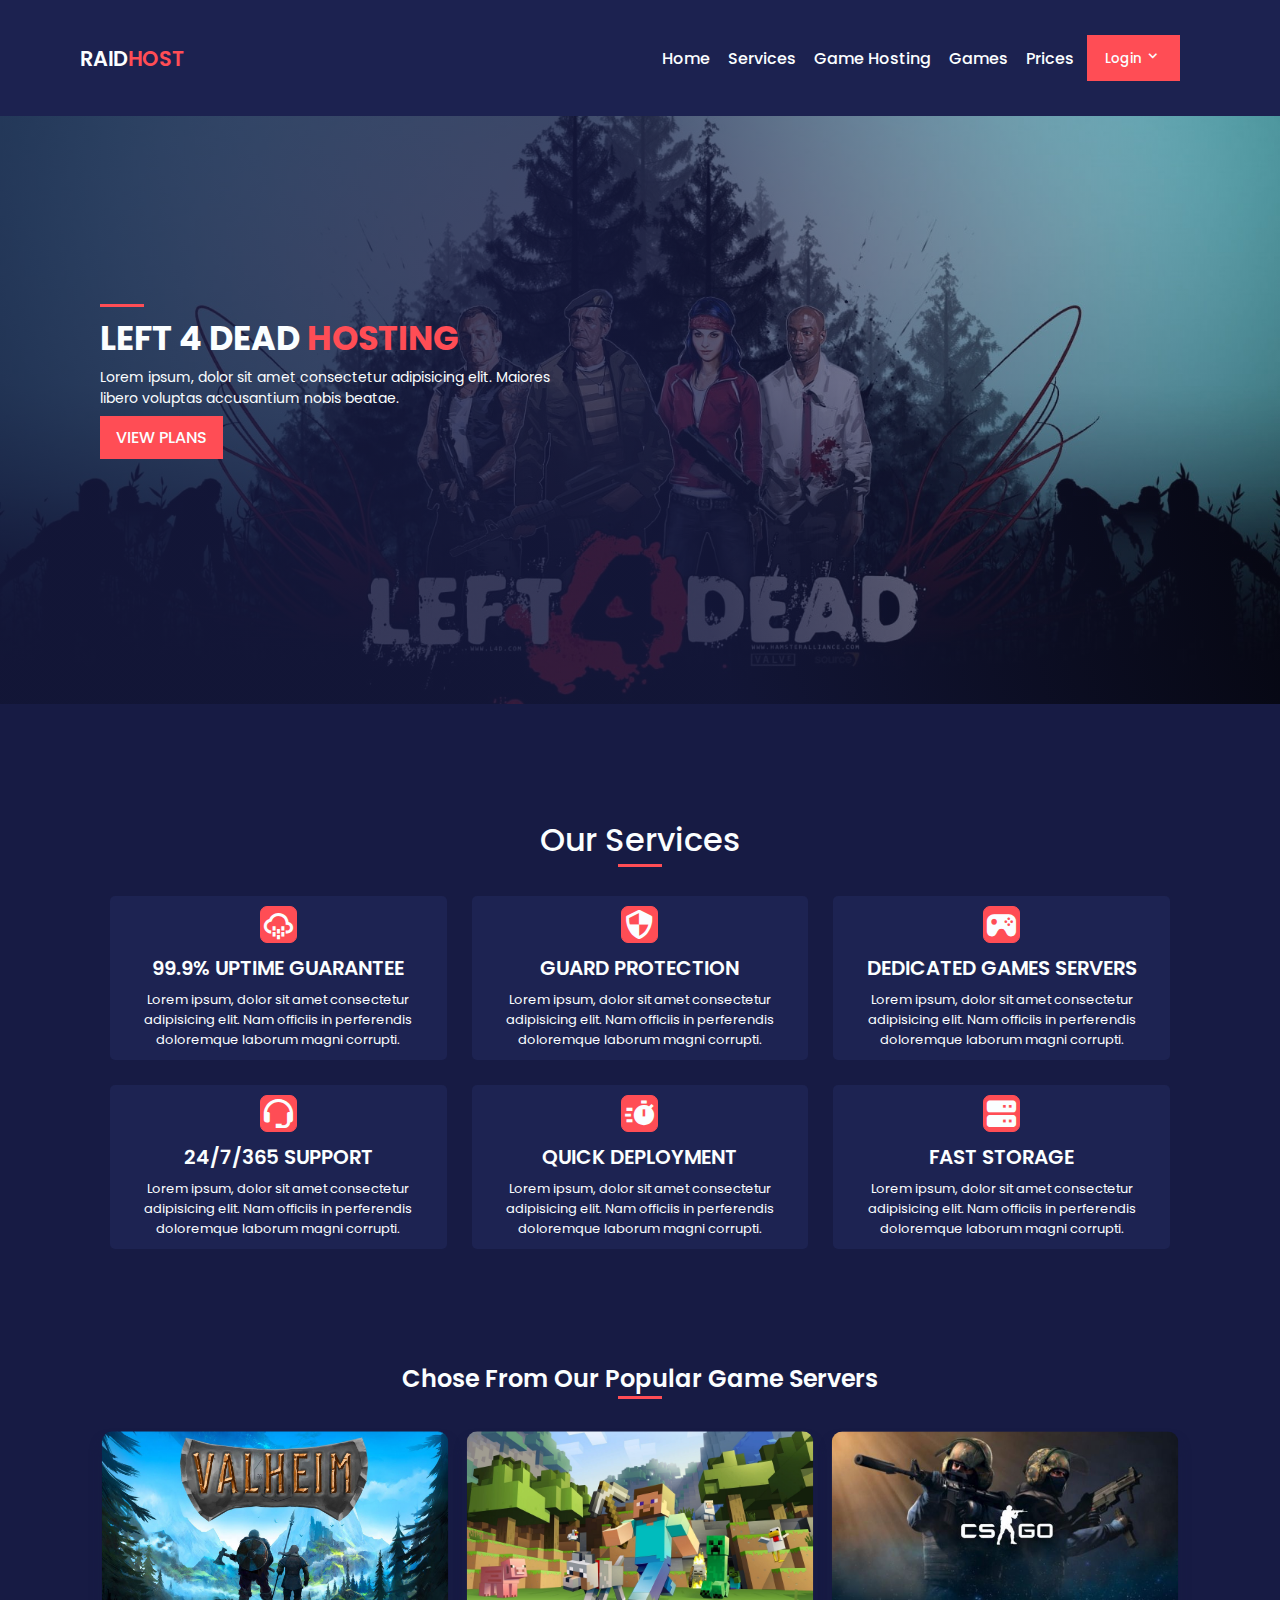
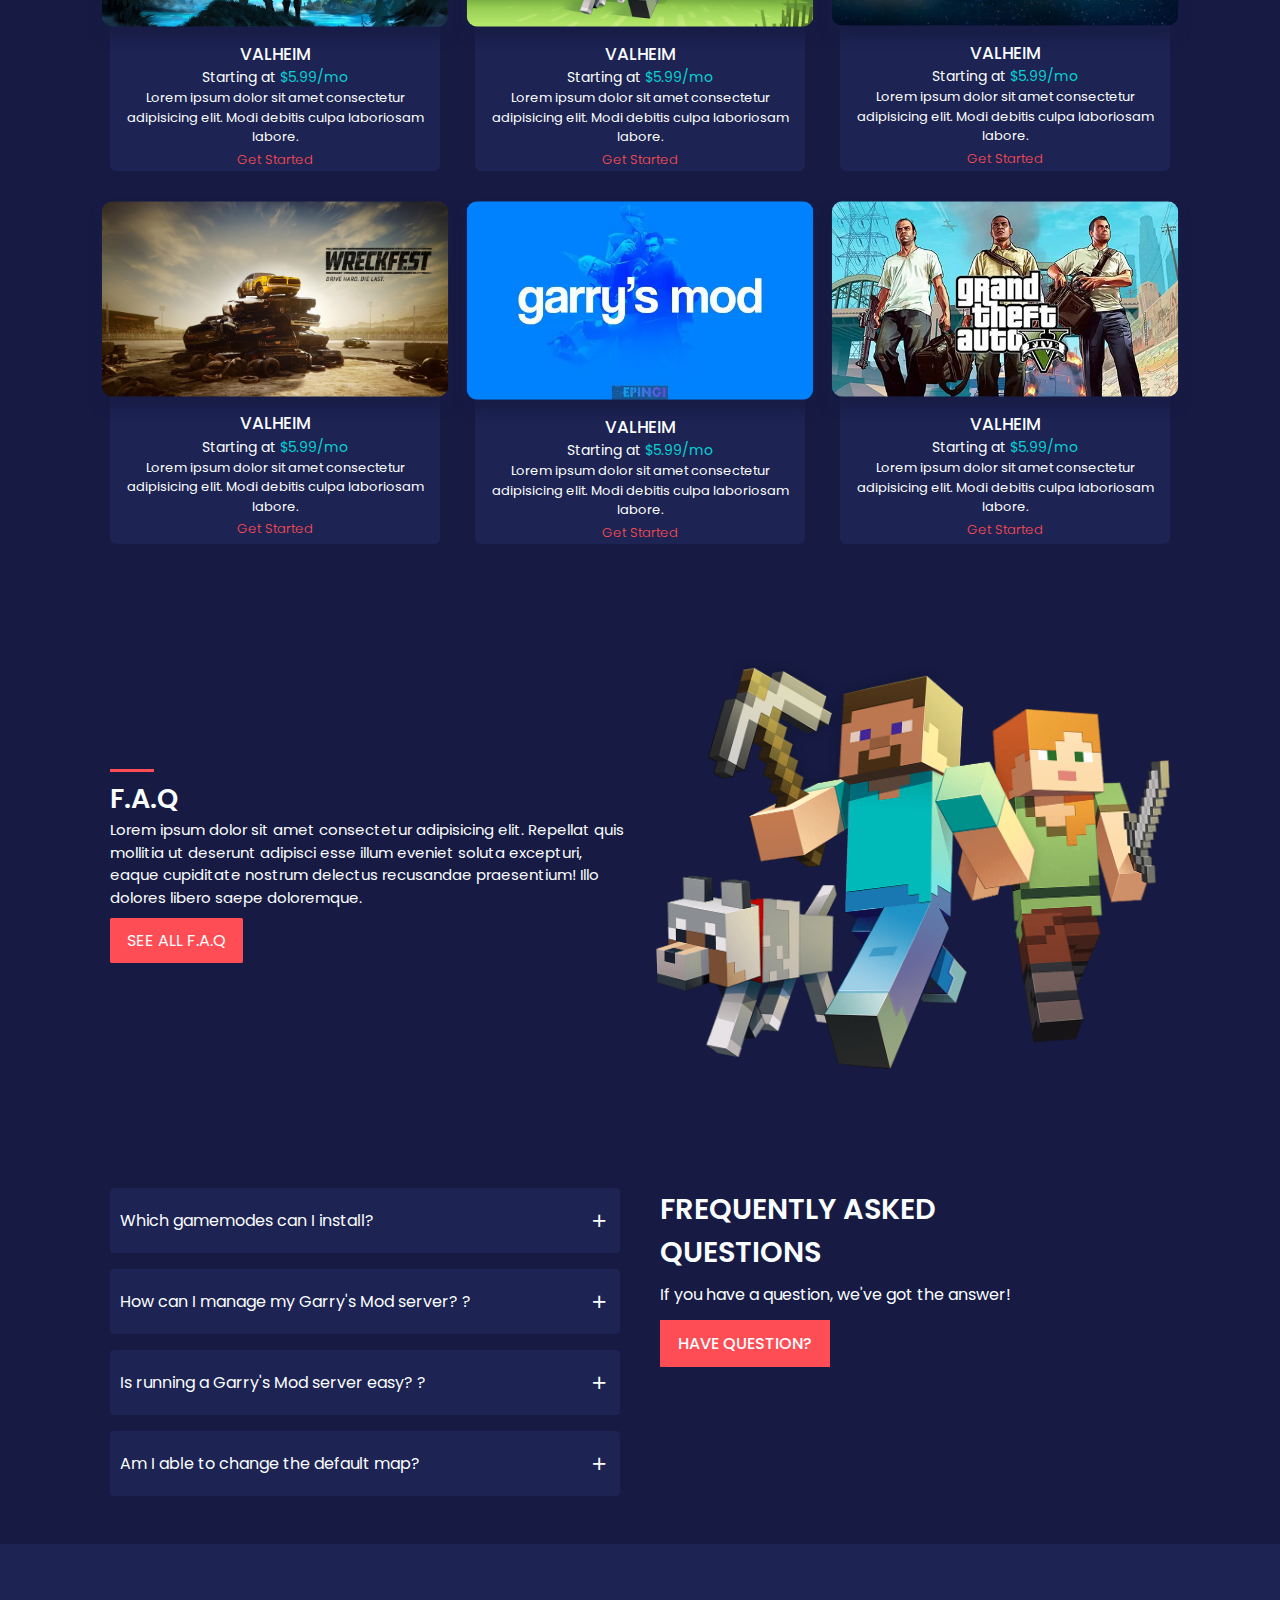
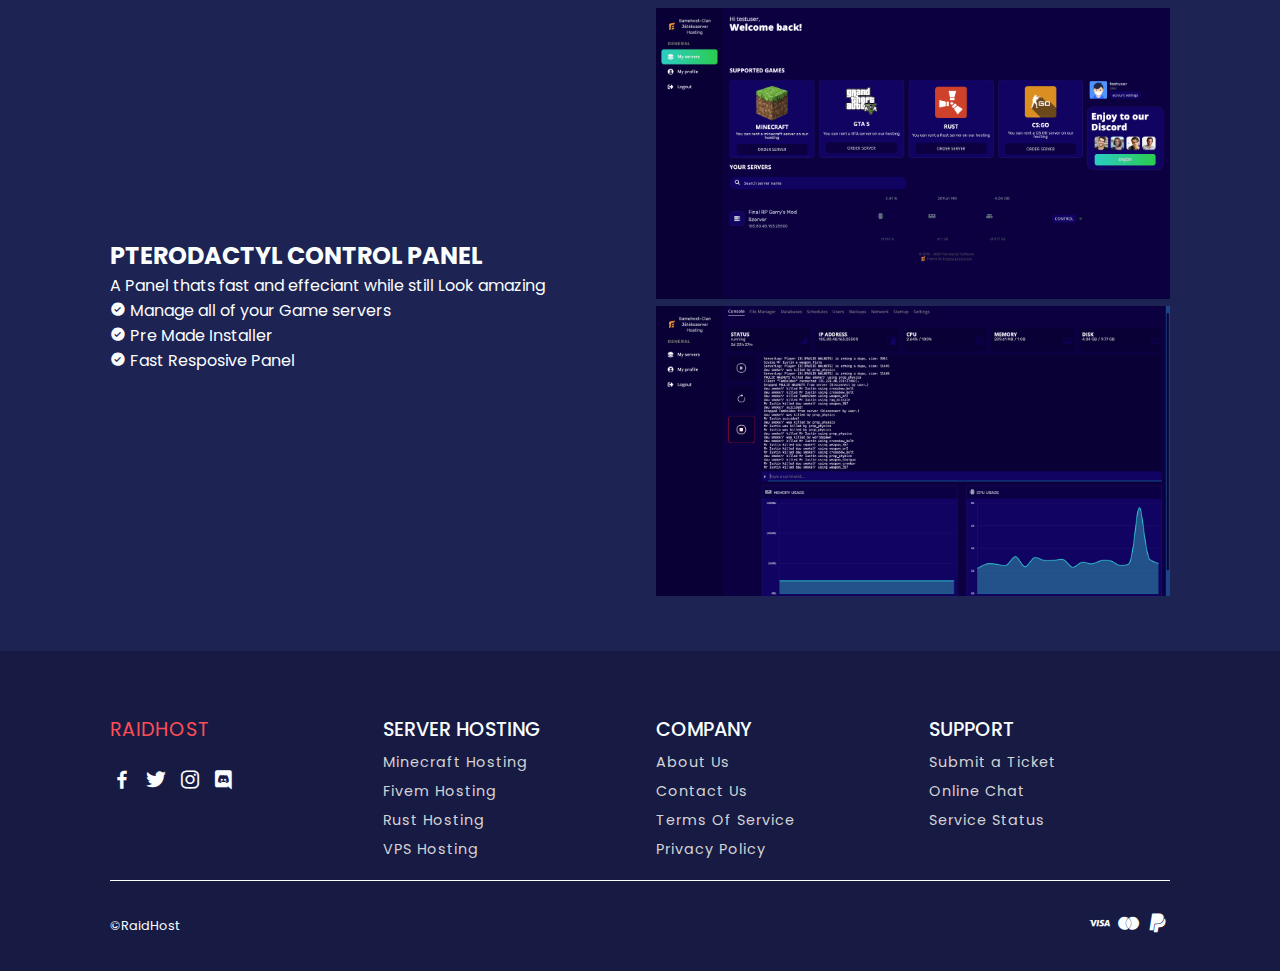
<file: index.html>
<!DOCTYPE html>
<html lang="en">
<head>
    <meta charset="UTF-8">
    <meta name="viewport" content="width=device-width, initial-scale=1.0">
    <title>Game-Center-Project</title>
    <link rel="stylesheet" href="style.css">
    <!--* boxicons -->
    <link href='https://unpkg.com/boxicons@2.1.4/css/boxicons.min.css' rel='stylesheet'>
    <!--* favicon -->
    <link rel="shortcut icon" href="./img yeni proje/fav-icon.png" type="image/x-icon">

</head>
<body>
<!--! Header Area Start -->

<header class="header" id="header">
    <div class="navbar">
        <!--* Logo -->
        <a href="#" class="logo">Raid<span>Host</span></a>
    
    <!--* navlinks -->
    <nav class="navlinks">
        <a href="#home" class="nav-link">Home</a>
        <a href="#services" class="nav-link">Services</a>
        <a href="#games" class="nav-link">Game Hosting</a>
        <a href="#games" class="nav-link">Games</a>
        <a href="prices.html" class="nav-link">Prices</a>

        <!--* login button -->
        <button class="login-btn btn">
            <span>Login</span>
            <i class='bx bx-chevron-down'></i>
        </button>
    </nav>
    <!--* menu icon -->
    <div class="menu-icon">
        <i class='bx bx-menu'></i>
    </div>
</div>
</header>

<!--! Header Area End-->


<!--! Home Section Area Start-->

<!--* Home -->
<section class="home">
    <div class="home-wrapper">
        <img src="./img yeni proje/home-1.jpg" alt="image">
        <div class="home-overlay"></div>
        <div class="home-text container">
            <h1 class="home-title">LEFT 4 DEAD <span>HOSTING</span></h1>
            <p class="home-description">Lorem ipsum, dolor sit amet consectetur adipisicing elit. Maiores libero voluptas accusantium nobis beatae.</p>
            <a href="#" class="btn-1">View Plans</a>
        </div>
    </div>
</section>
<!--! Home Section Area End-->


<!--! Services Section Area Start-->

<section class="services container" id="services">
    <!--* heading -->
    <h2 class="heading">Our Services</h2>
    <div class="services-content">
        <!--* box -->
        <div class="ser-box">
            <i class='bx bx-cloud-drizzle'></i>
            <h2 class="ser-box-title">99.9% UPTIME GUARANTEE</h2>
            <p>Lorem ipsum, dolor sit amet consectetur adipisicing elit. Nam officiis in perferendis doloremque laborum magni corrupti.</p>
        </div>
         <!--* box -->
         <div class="ser-box">
            <i class='bx bx-shield-quarter'></i>
            <h2 class="ser-box-title">GUARD PROTECTION</h2>
            <p>Lorem ipsum, dolor sit amet consectetur adipisicing elit. Nam officiis in perferendis doloremque laborum magni corrupti.</p>
        </div>
         <!--* box -->
         <div class="ser-box">
            <i class='bx bxs-joystick'></i>
            <h2 class="ser-box-title">DEDICATED GAMES SERVERS</h2>
            <p>Lorem ipsum, dolor sit amet consectetur adipisicing elit. Nam officiis in perferendis doloremque laborum magni corrupti.</p>
        </div>
         <!--* box -->
         <div class="ser-box">
            <i class='bx bx-support'></i>
            <h2 class="ser-box-title">24/7/365 SUPPORT</h2>
            <p>Lorem ipsum, dolor sit amet consectetur adipisicing elit. Nam officiis in perferendis doloremque laborum magni corrupti.</p>
        </div>
         <!--* box -->
         <div class="ser-box">
            <i class='bx bxs-timer'></i>
            <h2 class="ser-box-title">QUICK DEPLOYMENT</h2>
            <p>Lorem ipsum, dolor sit amet consectetur adipisicing elit. Nam officiis in perferendis doloremque laborum magni corrupti.</p>
        </div>
         <!--* box -->
         <div class="ser-box">
            <i class='bx bxs-server'></i>
            <h2 class="ser-box-title">FAST STORAGE</h2>
            <p>Lorem ipsum, dolor sit amet consectetur adipisicing elit. Nam officiis in perferendis doloremque laborum magni corrupti.</p>
        </div>
    </div>
</section>
<!--! Sevices Section Area End-->



<!--! Games Section Area Start-->
<section class="games container" id="games">
    <!--*heading -->
    <h2 class="games-heading">Chose from our popular game servers</h2>
    <div class="games-content">
        <!--* Games box -->
        <div class="games-box">
            <img src="./img yeni proje/game-1.jpg" alt="image">
            <h2>VALHEIM</h2>
        <div class="games-text">
            <h3>Starting at <span>$5.99/mo</span></h3>
            <p>Lorem ipsum dolor sit amet consectetur adipisicing elit. Modi debitis culpa laboriosam labore.</p>
        </div>
        <div class="games-text-footer">
            <a href="#">Get Started</a>
        </div>
    </div>
    <!--* Games box -->
    <div class="games-box">
        <img src="./img yeni proje/game-2.jpg" alt="image">
        <h2>VALHEIM</h2>
    <div class="games-text">
        <h3>Starting at <span>$5.99/mo</span></h3>
        <p>Lorem ipsum dolor sit amet consectetur adipisicing elit. Modi debitis culpa laboriosam labore.</p>
    </div>
    <div class="games-text-footer">
        <a href="#">Get Started</a>
    </div>
</div>
<!--* Games box -->
<div class="games-box">
    <img src="./img yeni proje/game-3.jpg" alt="image">
    <h2>VALHEIM</h2>
<div class="games-text">
    <h3>Starting at <span>$5.99/mo</span></h3>
    <p>Lorem ipsum dolor sit amet consectetur adipisicing elit. Modi debitis culpa laboriosam labore.</p>
</div>
<div class="games-text-footer">
    <a href="#">Get Started</a>
</div>
</div>
<!--* Games box -->
<div class="games-box">
    <img src="./img yeni proje/game-4.jpg" alt="image">
    <h2>VALHEIM</h2>
<div class="games-text">
    <h3>Starting at <span>$5.99/mo</span></h3>
    <p>Lorem ipsum dolor sit amet consectetur adipisicing elit. Modi debitis culpa laboriosam labore.</p>
</div>
<div class="games-text-footer">
    <a href="#">Get Started</a>
</div>
</div>
<!--* Games box -->
<div class="games-box">
    <img src="./img yeni proje/game-5.webp" alt="image">
    <h2>VALHEIM</h2>
<div class="games-text">
    <h3>Starting at <span>$5.99/mo</span></h3>
    <p>Lorem ipsum dolor sit amet consectetur adipisicing elit. Modi debitis culpa laboriosam labore.</p>
</div>
<div class="games-text-footer">
    <a href="#">Get Started</a>
</div>
</div>
<!--* Games box -->
<div class="games-box">
    <img src="./img yeni proje/game-6.webp" alt="image">
    <h2>VALHEIM</h2>
<div class="games-text">
    <h3>Starting at <span>$5.99/mo</span></h3>
    <p>Lorem ipsum dolor sit amet consectetur adipisicing elit. Modi debitis culpa laboriosam labore.</p>
</div>
<div class="games-text-footer">
    <a href="#">Get Started</a>
</div>
</div>
</div>
</section>

<!--! Games Section Area End-->

<!--! Faq Section Area Start-->

<section class="faq container" id="faq">
    <div class="faq-content">
        <div class="faq-heading">
            <h1>F.A.Q</h1>
            <p>Lorem ipsum dolor sit amet consectetur adipisicing elit. Repellat quis mollitia ut deserunt adipisci esse illum eveniet soluta excepturi, eaque cupiditate nostrum delectus recusandae praesentium! Illo dolores libero saepe doloremque.</p>
            <a href="#" class="faq-btn">SEE ALL F.A.Q</a>
        </div>
        <div class="faq-img">
            <img src="./img yeni proje/faq-img.png" alt="image">
        </div>
    </div>
</section>
<!--! Faq Section Area End-->

<!--! Accodion Section Area Start-->

<section class="faq-accordion container" id="faq-acc">
    <!-- accordion container -->
    <div class="accordion-container">
      <!-- item -->
      <div class="accordion-item">
        <div class="accordion-header">
          <h2 class="accordion-title">Which gamemodes can I install?</h2>
          <i class="bx bx-plus accordion-icon"></i>
        </div>
      </div>
      <!-- item -->
      <div class="accordion-item">
        <div class="accordion-header">
          <h2 class="accordion-title">
            How can I manage my Garry's Mod server? ?
          </h2>
          <i class="bx bx-plus accordion-icon"></i>
        </div>
      </div>
      <!-- item -->
      <div class="accordion-item">
        <div class="accordion-header">
          <h2 class="accordion-title">
            Is running a Garry's Mod server easy? ?
          </h2>
          <i class="bx bx-plus accordion-icon"></i>
        </div>
      </div>
      <!-- item -->
      <div class="accordion-item">
        <div class="accordion-header">
          <h2 class="accordion-title">
            Am I able to change the default map?
          </h2>
          <i class="bx bx-plus accordion-icon"></i>
        </div>
      </div>
    </div>
    <!-- accordion-text -->
    <div class="accordion-text">
      <h2>
        FREQUENTLY ASKED <br />
        QUESTIONS
      </h2>
      <p>If you have a question, we've got the answer!</p>
      <a href="#" class="btn">HAVE QUESTION? </a>
    </div>
  </section>


<!--! Accodion Section Area End-->

<!--! Control Panel Area Start -->

<section class="control" id="control">
    <div class="control-content container">
        <div class="control-text">
            <h2 class="control-title">PTERODACTYL CONTROL PANEL</h2>
            <p>A Panel thats fast and effeciant while still Look amazing</p>
        <div class="control-spec">
            <div class="spec box">
                <i class='bx bxs-check-circle' ></i>
                <span>Manage all of your Game servers</span>
            </div>
            <div class="spec box">
                <i class='bx bxs-check-circle' ></i>
                <span>Pre Made Installer</span>
            </div>
            <div class="spec box">
                <i class='bx bxs-check-circle' ></i>
                <span>Fast Resposive Panel</span>
            </div>
        </div>
    </div>
        <div class="control-img">
            <div class="control-img-box">
            <img src="./img yeni proje/control-panel-1.png" alt="image">
        </div>
        <div class="control-img-box">
            <img src="./img yeni proje/control-panel-2.png" alt="image">
        </div>
        </div>
    </div>
</section>
<!--! Control Panel Area End -->


<!--! Footer Area Start -->

<footer class="footer container">
    <div class="footer-box">
        <a href="index.html" class="footer-logo">RaidHost</a>
        <div class="social">
            <i class='bx bxl-facebook'></i>
            <i class='bx bxl-twitter'></i>
            <i class='bx bxl-instagram'></i>
            <i class='bx bxl-discord'></i>
        </div>
    </div>
    <div class="footer-box">
        <h2>SERVER HOSTING</h2>
        <a href="#">Minecraft Hosting</a>
        <a href="#">Fivem Hosting</a>
        <a href="#">Rust Hosting</a>
        <a href="#">VPS Hosting</a>
    </div>
    <div class="footer-box">
        <h2>COMPANY</h2>
        <a href="#">About Us</a>
        <a href="#">Contact Us</a>
        <a href="#">Terms Of Service</a>
        <a href="#">Privacy Policy</a>
    </div>
    <div class="footer-box">
        <h2>SUPPORT</h2>
        <a href="#">Submit a Ticket</a>
        <a href="#">Online Chat</a>
        <a href="#">Service Status</a>
    </div>
</footer>
<!--! Footer Area End -->

<!--! Copyright Area Start -->

<div class="copyright container">
    <p>&copy;RaidHost</p>
    <div class="payments">
        <i class='bx bxl-visa'></i>
        <i class='bx bxl-mastercard' ></i>
        <i class='bx bxl-paypal' ></i>
    </div>
</div>

<!--! Copyright Area End -->














</body>
</html>
</file>
<file: style.css>
@import url('https://fonts.googleapis.com/css2?family=Poppins:ital,wght@0,100;0,200;0,300;0,400;0,500;0,600;0,700;0,800;0,900;1,100;1,200;1,300;1,400;1,500;1,600;1,700;1,800;1,900&display=swap');


*{
    margin: 0;
    padding: 0;
    box-sizing: border-box;
    text-decoration: none;
    scroll-behavior: smooth;
    font-family: "Poppins", sans-serif;
}

/** Variables */

:root{
--font-family: "Poppins", sans-serif;

/** Colors */

--body-color: #171b44;
  --body-alter-color: #4454ff;
  --main-color: #ff4d55;
  --hover-color: #f8646c;
  --container-color: #1d2352;
  --text-color: #fbfeff;
  --text-alter-color: #08d2d4;
}


body {
    background-color: var(--body-color);
    color: var(--text-color);
  }
  section {
    padding: 4rem 0rem 3rem;
  }


  img {
    width: 100%;
  }

  .container {
    max-width: 1060px;
    margin: auto;
    width: 100%;
}
  
.menu-icon{
    color: var(--text-color);
    font-size: 23px;
}


/*! Responsive de acilacak */
.menu-icon{
    display: none;
}

.btn{
    background-color: var(--main-color);
    border: 2px solid transparent;
    padding: 10px 16px;
    font-weight: 500;
    color: var(--text-color);
}

/** Basic Styles */

::selection {
    background: var(--main-color);
    color: var(--text-color);
}

/*! Header */

header{
 position: fixed;
 top: 0;
 left: 0; 
 background: #1c2250;
 width: 100%;
 z-index: 1000;
}

.navlinks{
    display: flex;
    column-gap: 8px;
    text-align: center;
    align-items: center;
    flex-wrap: nowrap;

}

.navbar .logo {
    color: var(--text-color);
    font-size: 1.3rem;
    font-weight: 600;
    text-transform: uppercase;
    
}

.navbar .logo span{
    color: var(--main-color);
}


.navbar{
    max-width: 1200px;
    margin: 0 5rem;
    max-width: 95%;
    display: flex;
    align-items: center;
    justify-content: space-between;
    padding: 15px 0;
}

.navlinks{
  padding: 20px;
}

.navlinks a{
    color: var(--text-color);
    margin: 5px;
}

.nav-link {
    color: var(--text-color);
    position: relative;
    font-size: 1rem;
    font-weight: 500;
}

.nav-link::after{
    content: "";
    position: absolute;
    width: 0%;
    height: 3px;
    background-color: var(--main-color);
    bottom: -4px;
    left: 0;
    transition: all 0.4s linear;
}

.nav-link:hover::after{
    width: 100%;
}

.btn:hover{
    background-color: var(--hover-color);
}

.login-btn i {
    font-size: 1.1rem;
    font: 600;
}

/*! Home Area Start */

.home-wrapper{
    min-height: 640px;
    position: relative;
}

.home-wrapper img{
    position: absolute;
    width: 100%;
    height: 100%;
    object-fit: cover;
    object-position: center;
    z-index: -1;
}

.home-overlay{
    position: absolute;
    background: linear-gradient(74deg, rgb(23,27,68,80%)50%, rgb(23,27,68,14%));
    width: 100%;
    height: 100%;
    z-index: 100;
}

.home-text {
    position: absolute;
    z-index: 200;
    top: 250px;
    left: 100px;
}

.home-title{
    font-size: 2.1rem;
    font-weight: 700;
    text-transform: uppercase;
}

.home-title span{
    color: var(--main-color);
}


.home-title::after{
    content: "";
    position: absolute;
    width: 44px;
    height: 3px;
    background: var(--main-color);
    left: 0;
    top: -10px;
}

.home-description{
    max-width: 450px;
    font-size: 14px;
    margin: 0.2rem 0 1rem;
}


.btn-1{
    background: var(--main-color);
    padding: 10px 16px;
    color: var(--text-color);
    font-size: 1rem;
    font-weight: 500;
    text-transform: uppercase;
}

.btn-1:hover{
    background: var(--hover-color);
}

/*! Home Area End */


/*! Services Area Start */

.heading{
    position: relative;
    text-align: center;
    font-size: 2rem;
    font-weight: 500;
    margin-bottom: 32px;
}

.heading::after{
    content: "";
    position: absolute;
    background: var(--main-color);
    width: 44px;
    height: 3px;
    display: flex;
    left: 50%;
    transform: translate(-50%);
}


.services-content{
    display: grid;
    grid-template-columns: repeat(auto-fit, minmax(300px,auto));
    gap: 25px;
}

.services-content .ser-box{
    background: var(--container-color);
    border-radius: 5px;
    padding: 10px;
    display: flex;
    flex-direction: column;
    text-align: center;
    align-items: center;
}

.ser-box i{
    font-size: 35px;
    border: 1px solid var(--main-color);
    border-radius: 7px;
    background: var(--main-color);
    margin-bottom: 10px;
}

.ser-box .ser-box-title{
    font-size: 20px;
    font-weight: 600;
    text-transform: uppercase;
}

.ser-box p {
    font-size: 13px;
    font-weight: 400;
    margin-top: 7px;
}

.ser-box{
    transition: all 0.4s ease-in-out;
    cursor: pointer;
}

.ser-box:hover{
    transform: scale(1.05);
}

/*! Services Area End */


/*! Games Area Start */


.games-heading{
    position: relative;
    font-size: 24px;
    font-weight: 600;
    text-align: center;
    align-items: center;
    margin-bottom: 40px;
    text-transform: capitalize;
}

.games-heading::after{
    content: "";
    position: absolute;
    width: 44px;
    height: 3px;
    background: var(--main-color);
    display: flex;
    left: 50%;
    transform: translate(-50%);
}



.games-content{
    display: grid;
    grid-template-columns: repeat(auto-fit,minmax(300px,auto));
    gap: 35px;
}

.games-box{
    background: var(--container-color);
    border-radius: 6px;
    display: flex;
    flex-direction: column;
    text-align: center;
    align-items: center;
    transition: all 0.4s ease-in-out;
    line-height: 1.5;
}

.games-box img{
    object-fit: cover;
    object-position: center;
    transform: scale(1.05);
    width: 100%;
    border-radius: 10px;
    box-shadow: 0px 10px 10px rgb(23,27,68,80%);
}

.games-box h2 {
    margin-top: 20px;
    font-size: 17px;
    font-weight: 500;
}

.games-box .games-text h3{
    font-size: 14px;
    font-weight: 400;
    color: var(--text-color);
}

.games-box .games-text span{
font-size: 14px;
font-weight: 400;
color: var(--text-alter-color);
}

.games-box .games-text p {
    font-size: 13px;
    font-weight: 400;
}


.games-box .games-text-footer a{
    color: var(--main-color);
    font-size: 13px;
    font-weight: 300;
    cursor: pointer;
}


.games-box:hover{
    transform: scale(1.05);
}

/*! Games Area End */

.faq-content{
    display: flex;
    align-items: center;
    gap: 2rem;
    flex-wrap: wrap;
}

.faq-heading{
    line-height: 1.5;
    flex: 1 1 17rem;
}

.faq-img{
    flex: 1 1 17rem;
}


.faq-heading h1 {
    font-size: 27px;
    font-weight: 600;
}

.faq-heading p{
    font-size: 15px;
    font-weight: 400;
    margin-bottom: 20px;
}

.faq-heading a {
    border: 1px solid var(--main-color);
    color: var(--text-color);
    background: var(--main-color);
    border-radius: 2px;
    padding: 10px 16px;
    
}

.faq-heading{
    position: relative;
}

.faq-heading::after{
    content: "";
    position: absolute;
    width: 44px;
    height: 3px;
    background: var(--main-color);
    top: -10px;
    left: 0;
}

/*! Accordion Area Start */

/* * Accordion */
.faq-accordion {
    display: flex;
    flex-wrap: wrap;
    gap: 2.5rem;
  }
  .accordion-text {
    flex: 1 1 17rem;
  }
  .accordion-container {
    flex: 1 1 17rem;
    display: grid;
    gap: 1rem;
  }
  .accordion-text h2 {
    position: relative;
    font-size: 1.8rem;
    font-weight: 600;
    text-transform: uppercase;
  }
  .accordion-text p {
    margin: 0.5rem 0 1.5rem;
  }
  
  .accordion-item {
    background: var(--container-color);
    border-radius: 0.25rem;
    padding: 10px;
  }
  .accordion-header {
    display: flex;
    justify-content: space-between;
    align-items: center;
    padding: 10px 0;
    cursor: pointer;
  }
  .accordion-title {
    font-size: 1rem;
    font-weight: 400;
  }
  .accordion-icon {
    font-size: 1.3rem;
    color: var(--text-color);
  }


/*! Accordion Area End    TEKRAR ET !!!!!!!!     */


/*! Control Area Start */

.control {
    background: var(--container-color);
}


.control-content{
   display: flex;
   align-items: center;
   flex-wrap: wrap;
   gap: 2rem;
}

.control-img{
    flex: 1 1 17rem;
}

.control-text{
    flex: 1 1 17rem;
}

.control-title{
    position: relative;
}

.spec-box{
    display: flex;
    align-items: center;
}

/*! Control Area End */



/*! Footer Area Start */

footer{
    display: grid;
    grid-template-columns: repeat(4, 1fr);
    gap: 2rem;
    margin-top: 4rem !important;
    padding-bottom: 20px;
}

.footer-box{
    display: flex;
    flex-direction: column;
    gap: 0.5rem;
}


.footer-box h2{
    font-size: 1.2rem;
    font-weight: 500;
    text-transform: uppercase;
}

.footer-box a{
    color: #d4d4d4;
    font-size: 0.9rem;
    font-weight: 400;
    letter-spacing: 1px;
    transition: all 0.3s linear;
}

.footer-box a:hover{
    color: var(--hover-color);
}


.footer-box .footer-logo{
    color: var(--main-color);
    text-transform: uppercase;
    font-size: 1.2rem;
}

.social{
    margin-top: 1rem;
    display: flex;
    align-items: center;
    column-gap: 10px;
}

.social .bx{
    font-size: 1.5rem;
    transition: all 0.4s;
}

.social .bx:hover{
    color: var(--main-color);
    cursor: pointer;

}

/*! Footer Area End */

/*! Copyright Area Start */

.copyright{
    border-top: 1px solid var(--text-color);
    padding: 30px 0;
    display: flex;
    justify-content: space-between;
    align-items: center;
}

.copyright p {
    font-size: 0.8rem;
}

.payments .bx{
    font-size: 25px;
}
/*! Copyright Area End */


/*! Prices Area Start */

.prices{
    background-image: linear-gradient(rgb(23,27,68,87%)50%, rgb(23,27,68,87%)), url(./prices-home.jpg);
    background-position: center;
    background-repeat: no-repeat;
    background-size: cover;
    height: auto;
    width: 100%;
    display: grid;
    place-items: center;
}
.prices-text{
    padding-top: 5rem;
    padding-bottom: 2rem;
    text-align: center;
}
.prices-subtitle{
    font-size: 1.2rem;
    text-transform: uppercase;
    font-weight: 500;
}
.prices-title{
    font-size: 3.5rem;
    font-weight: 700;
}
.prices-description{
    font-size: 1rem;
    max-width: 800px;
    margin: auto;
    margin-bottom: 1.5rem;

}

.prices-container{
    display: grid;
    grid-template-columns: repeat(3,minmax(0, 1fr));
    gap: 2rem;
    margin-top: 2rem !important;
}

.price-item{
    background: var(--container-color);
    display: flex;
    flex-direction: column;
    align-items: center;
    text-align: center;
    border-radius: 0.4rem;
    margin-bottom: 5rem;
    transition: 0.4s;
    cursor: pointer;
}
.price-item:hover{
    transform: translateY(-10px);
}
.price-box-img{
    width: 100px;
    display: block;
    position: relative;
    margin-top: -64px;
    margin-left: auto;
    margin-right: auto;
}

.card-top{
    margin: 1rem;
}

.price-item-title{
    font-size: 1.8rem;
    font-weight: 600;
}

.card-top p {
    font-size: 0.95rem;
    color: #d4d4d4;
}

.price-heading{
    width: 100%;
    background: var(--main-color);
    padding: 7px 0;
}


.price-heading h2 {
    font-size: 1.4rem;
    font-weight: 600;
}

.price-heading span {
    font-size: 1rem;
}

.ram-title{
    font-size: 1.4rem;
    font-weight: 600;
    margin: 0.8rem 0 1rem;
}

.ram-title span{
    font-size: 1rem;
    color: #d4d4d4;
    font-weight: 500;
}

.plan-btn{
    background: var(--main-color);
    padding: 8px 24px;
    color: var(--text-color);
    white-space: nowrap;
    margin-bottom: 1.5rem;
    font-weight: 500;
    transition: all 0.4s;
}

.plan-btn:hover{
    background: var(--hover-color);
}






/*! Prices Area End */

/*! Responsive Area */


@media (max-width:1050px){
.container{
    margin: 0 auto;
    width: 92%;
}
}

@media (max-width:952px){
    .nav{
        padding: 14px 0;
    }
    section{
        padding: 3rem 0rem 2rem;
    }
    .navlinks{
        display: none;
    }
    .menu-icon{
        display: block;
    }
    .menu-icon .bx{
        font-size: 24px;
    }
    .home-text{
        position: absolute;
        z-index: 200;
        top: 250px;
        left: 20px;
    }
    footer{
        grid-template-columns: repeat(2, 1fr) ;
    }
    .prices-text{
        padding-top: 2rem;
        padding-bottom: 1rem;
        text-align: center;
    }
    .prices-title{
        font-size: 2rem;
        font-weight: 700;
    }
    .prices-description{
        font-size: 0.8rem;
        margin-bottom: 2rem;
    }
}
@media (max-width:850px){
    .prices-container{
        display: grid;
        grid-template-columns: repeat(2, minmax(0 ,1fr));
        gap: 1.5rem;
        margin-top: 2rem !important;
    }
}
@media (max-width:792px){
    .prices-container{
        display: grid;
        grid-template-columns: 1fr;
    }
}

@media (max-width:750px){
    footer{
        grid-template-columns: 1fr ;

    }
}
@media (max-width:640px){
    
}
@media (max-width:540px){
    
}
</file>
